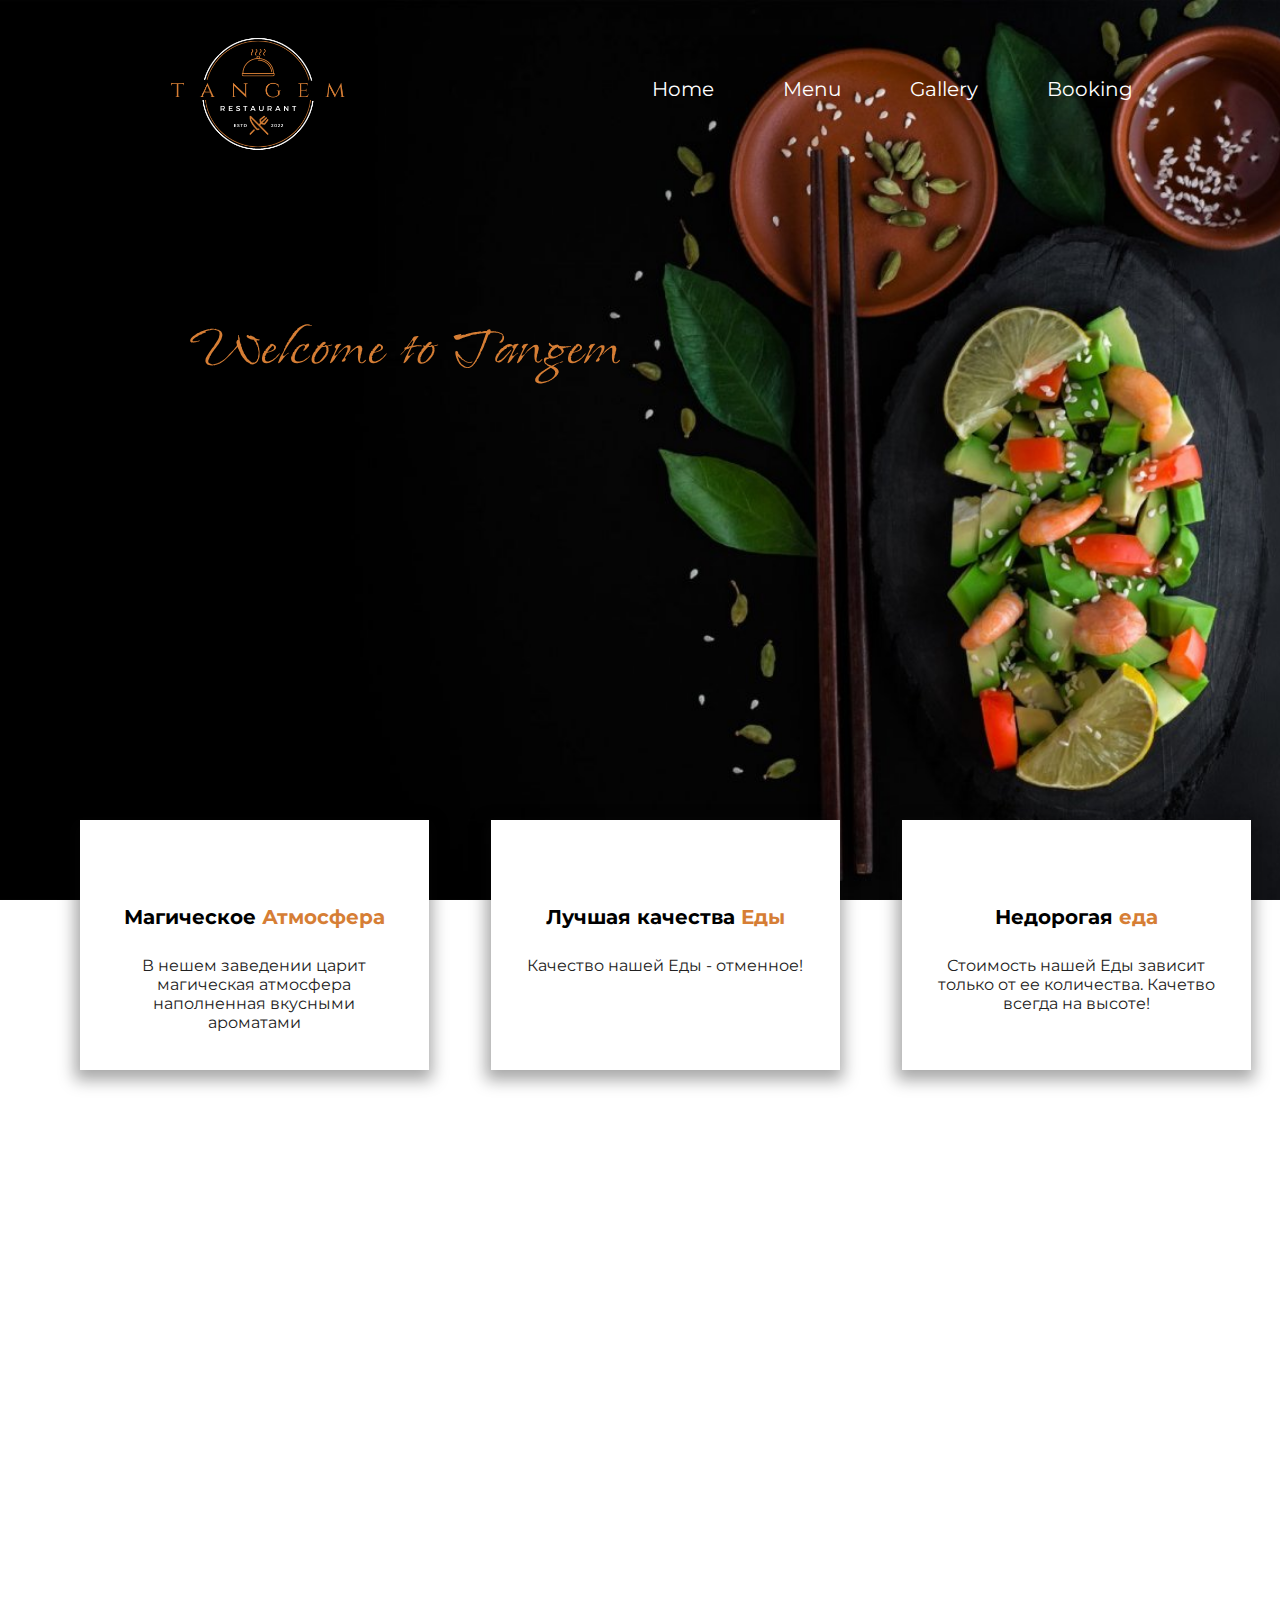
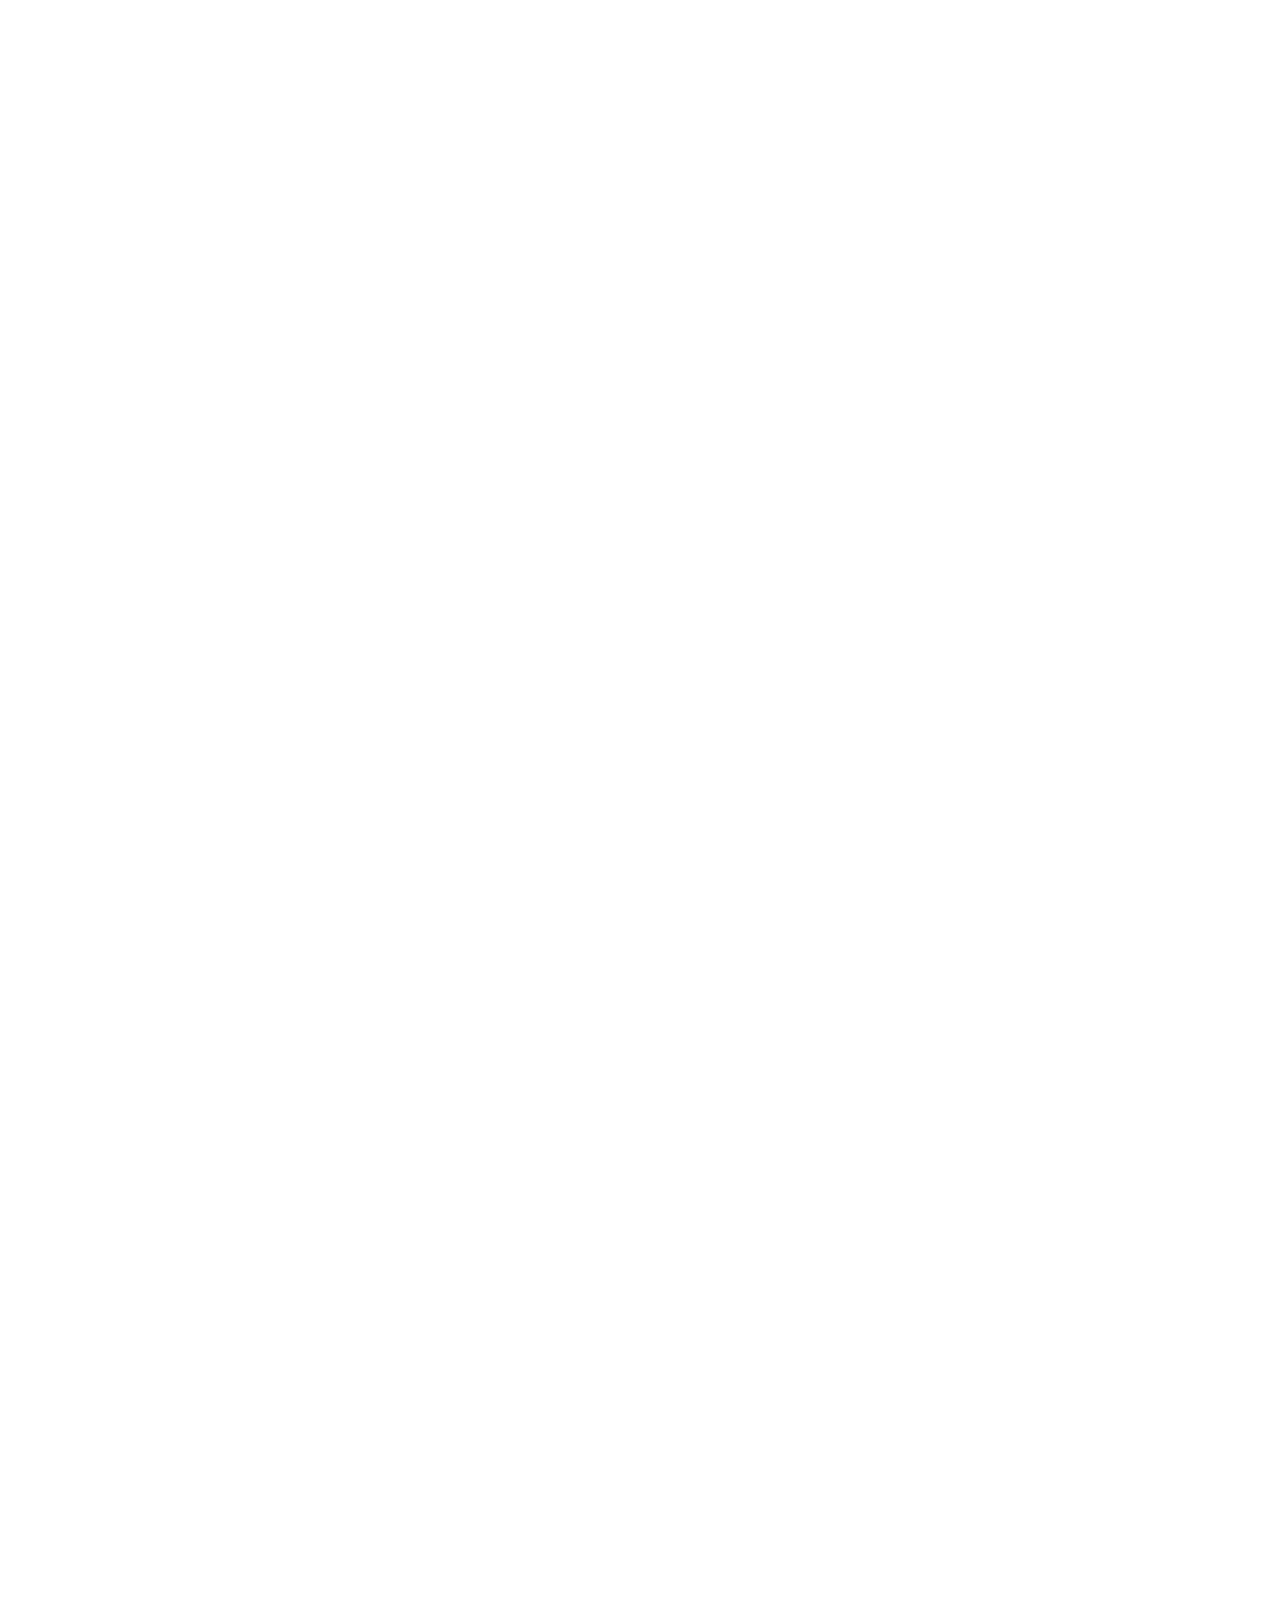
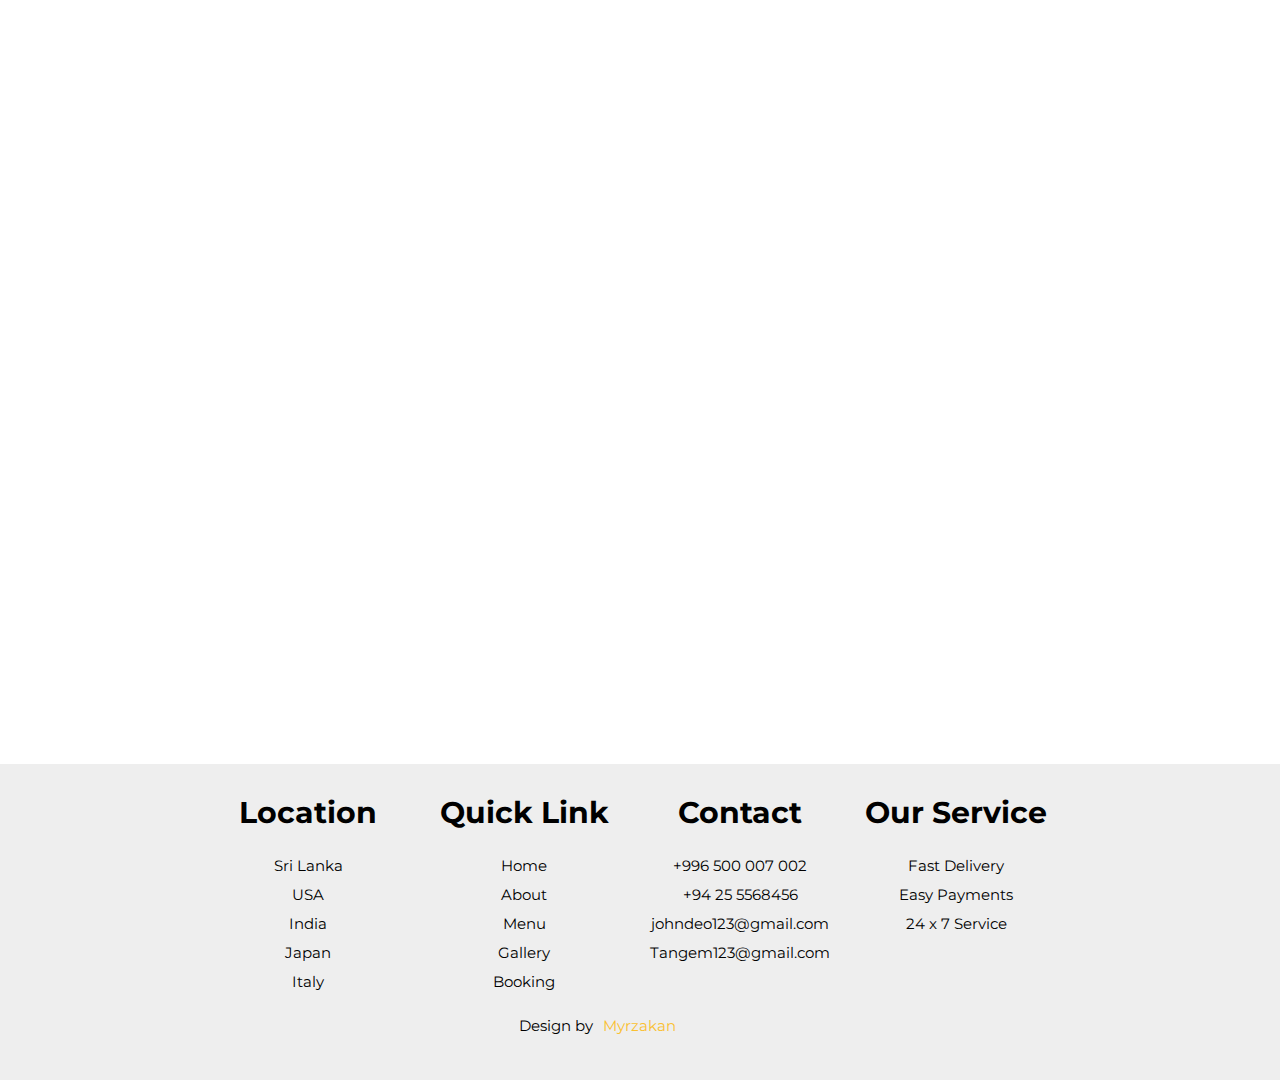
<file: home.html>
<!DOCTYPE html>
<html lang="en">
  <head>
    <meta charset="UTF-8" />
    <meta http-equiv="X-UA-Compatible" content="IE=edge" />
    <meta name="viewport" content="width=device-width, initial-scale=1.0" />
    <title>Restaurant</title>
    <link rel="stylesheet" href="style.css" />
    <link href="https://unpkg.com/aos@2.3.1/dist/aos.css" rel="stylesheet" />
    <link
      rel="shortcut icon"
      href="./img/icon-restaurant.png"
      type="image/x-icon"
    />
    <script src="https://unpkg.com/aos@2.3.1/dist/aos.js"></script>
  </head>
  <body>
    <script>
      AOS.init();
    </script>

    <nav>
      <div class="header_1" style="margin: 0 auto; width: 1330px">
        <div class="header_title">Welcome to Tangem</div>
      </div>

      <div
        class="header"
        style="background: url(./img/fon.png) center / cover; width: 100%"
      >
        <div class="container">
          <div class="header_logo">
            <img src="./img/logo.png" alt="logo" />
          </div>
          <div class="header_line">
            <div class="nav">
              <a class="nav_item" href="#">Home</a>
              <a class="nav_item" href="./img.mairam/index.html">Menu</a>
              <a class="nav_item" href="./nurdana/gallery.html">Gallery</a>
              <a class="nav_item" href="./nurdana/booking.html">Booking</a>
            </div>
          </div>
        </div>
      </div>
    </nav>

    <main>
      <section>
        <div class="cartsContainer">
          <div class="wrap">
            <div class="informBlock">
              <h5 class="mainText">Магическое <span>Атмосфера</span></h5>
              <div class="underlineBlock"></div>
              <p class="secondText">
                В нешем заведении царит магическая атмосфера наполненная
                вкусными ароматами
              </p>
            </div>

            <div class="informBlock">
              <h5 class="mainText">Лучшая качества <span>Еды </span></h5>
              <div class="underlineBlock"></div>
              <p class="secondText">Качество нашей Еды - отменное!</p>
            </div>

            <div class="informBlock">
              <h5 class="mainText">Недорогая <span>еда</span></h5>
              <div class="underlineBlock"></div>
              <p class="secondText">
                Стоимость нашей Еды зависит только от ее количества. Качетво
                всегда на высоте!
              </p>
            </div>
          </div>
        </div>
      </section>

      <section>
        <div class="history">
          <div class="container_main">
            <div class="history_hoider">
              <div
                class="history_info"
                data-aos="fade-right"
                data-aos-offset="380"
                data-aos-easing="ease-in-sine"
              >
                <div class="history_title">Наша <span> История</span></div>

                <div class="history_desc">
                  Как и у любого другого самобытного места, у нас есть своя,
                  особая история. Идея ресторана пришла основателям неожиданно.
                  Во время прогулки по лесу создатель нашего ресторана застрял в
                  сотнях километров от ближайшего населенного пункта. Вдали от
                  цивилизации и связи им пришлось навремя обустровать себе
                  нехитрый быт, добывать и готовить себе еду.
                </div>

                <div class="history_number">
                  <div class="number_item">93 <span>Напитки</span></div>
                  <div class="number_item">200 <span>Еда</span></div>
                  <div class="number_item">71 <span>Закуски</span></div>
                </div>
              </div>

              <div
                class="history_images"
                data-aos="fade-left"
                data-aos-offset="380"
                data-aos-easing="ease-in-sine"
              >
                <img class="images_1" src="./img/b.1.jpg" alt="img" />

                <img class="images_2" src="./img/b.2.jpg" alt="img" />

                <img class="images_3" src="./img/b.3.jpg" alt="img" />
              </div>
            </div>
          </div>
        </div>

        <div class="fon_img">
          <div class="img_text">
            <h1>ГОСТИННАЯ</h1>
            <p>
              Идеальный зал для чаепития после работы, празднования дня рождения
              или позднего ночного возлияния. В окружении причудливых картин и
              множества деталей и старинных предметов.
            </p>
          </div>
        </div>
      </section>

      <section>
        <div class="section_container">
          <div class="section_text" data-aos="zoom-in" data-aos-duration="1000">
            <h2>НАШИ КОМАНДА</h2>
            <p>Все к вашим услугам, чтобы предложить лучший возможный опыт.</p>
          </div>

          <div class="img">
            <img
              class="img_1"
              src="./img/img.1.webp"
              data-aos="fade-up"
              data-aos-duration="1600"
            />

            <img
              class="img_2"
              src="./img/img.2.jpg"
              data-aos="fade-up"
              data-aos-duration="1200"
            />

            <img
              class="img_3"
              src="./img/img.3.jpg"
              data-aos="fade-up"
              data-aos-duration="1500"
            />
          </div>
        </div>
      </section>
    </main>

    <footer>
      <div class="footer_main">
        <div class="footer_tag">
          <h2>Location</h2>
          <p>Sri Lanka</p>
          <p>USA</p>
          <p>India</p>
          <p>Japan</p>
          <p>Italy</p>
        </div>

        <div class="footer_tag">
          <h2>Quick Link</h2>
          <p><a href="#">Home</a></p>
          <p><a href="#">About</a></p>
          <p><a href="#">Menu</a></p>
          <p><a href="#">Gallery</a></p>
          <p><a href="#">Booking</a></p>
        </div>

        <div class="footer_tag">
          <h2>Contact</h2>
          <p>+996 500 007 002</p>
          <p>+94 25 5568456</p>
          <p>johndeo123@gmail.com</p>
          <p>Tangem123@gmail.com</p>
        </div>

        <div class="footer_tag">
          <h2>Our Service</h2>
          <p>Fast Delivery</p>
          <p>Easy Payments</p>
          <p>24 x 7 Service</p>
        </div>
      </div>

      <p class="end">
        Design by<span><i class="fa-solid fa-face-grin"></i> Myrzakan </span>
      </p>
    </footer>
  </body>
</html>
</file>
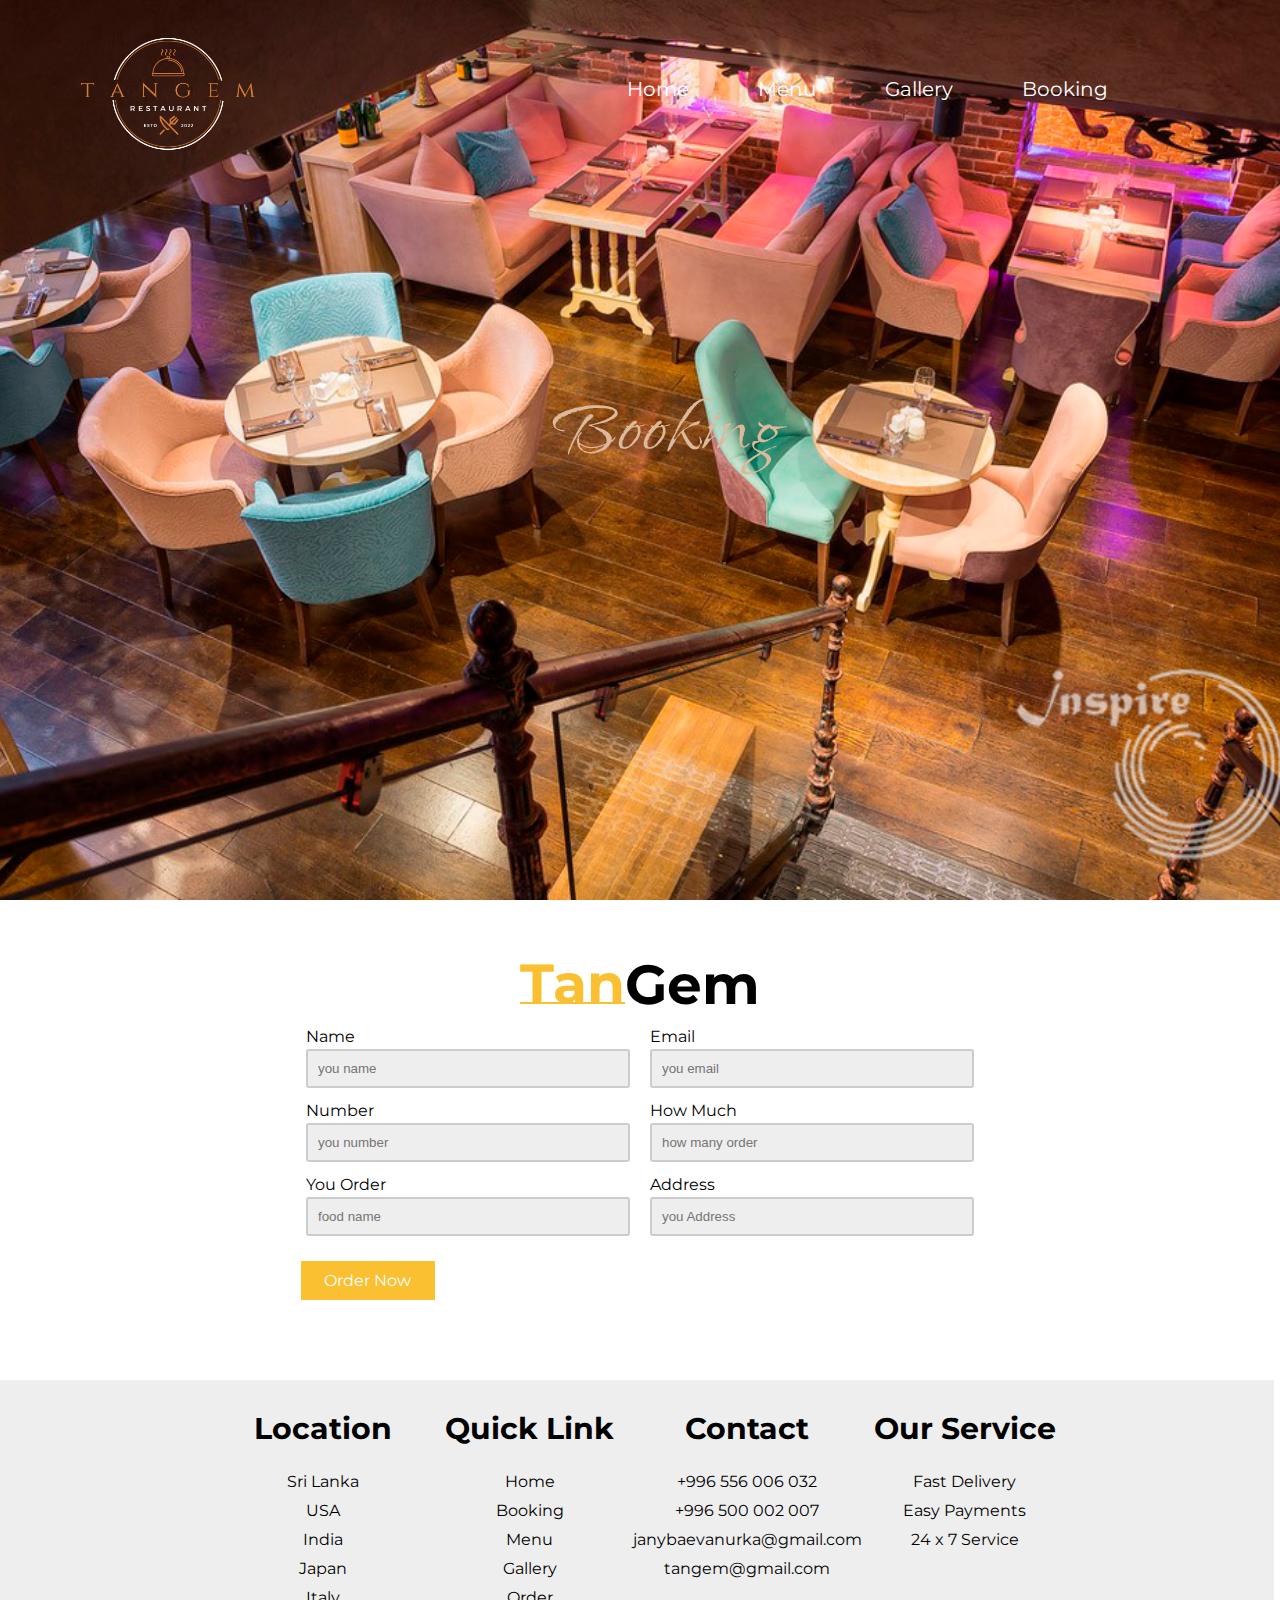
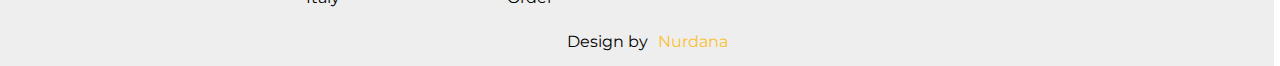
<file: nurdana/booking.html>
<!DOCTYPE html>
<html lang="en">
<head>
    <meta charset="UTF-8">
    <meta http-equiv="X-UA-Compatible" content="IE=edge">
    <meta name="viewport" content="width=device-width, initial-scale=1.0">
    <title>Забронировать</title>
    <link rel="stylesheet" href="./style.css">
    <link rel="shortcut icon" href="../img/icon-restaurant.png" type="image/x-icon">
</head>
<body>
    <nav> 
        <div class="header_1"> 
            <div class="header_title"> 
                Booking     
            </div> 
        </div> 
        <nav>
           
        </div>
             <div class="header" style="background: url(./img/8.png) center / cover;"> 
                <div class="container"> 
                    <div class="header_logo"> 
                        <img src="./img/logo.png" alt="logo"> 
                    </div> 
                    <div class="header_line"> 
                        <div class="nav"> 
                            <a class="nav_item" href="/home.html">Home</a> 
                            <a class="nav_item" href="..//img.mairam/index.html">Menu</a> 
                            <a class="nav_item" href="./gallery.html">Gallery</a> 
                            <a class="nav_item" href="#">Booking</a> 
                        </div>      
                    </div> 
                </div> 
            </div> 
        </nav>
    </nav>
    
    <div class="order" id="Order">
        <h1><span>Tan</span>Gem</h1>
        <div class="order_main">
            <form action="#">
                <div class="input">
                    <p>Name</p>
                    <input type="text" placeholder="you name">
                </div>
                <div class="input">
                    <p>Email</p>
                    <input type="email" placeholder="you email">
                </div>
                <div class="input">
                    <p>Number</p>
                    <input placeholder="you number">
                </div>
                <div class="input">
                    <p>How Much</p>
                    <input type="number" placeholder="how many order">
                </div>
                <div class="input">
                    <p>You Order</p>
                    <input placeholder="food name">
                </div>
                <div class="input">
                    <p>Address</p>
                    <input placeholder="you Address">
                </div>
                <a href="#" class="order_btn">Order Now</a>
            </form>
        </div>
    </div>

    <footer>
        <div class="footer_main">
            <div class="footer_tag">
                <h2>Location</h2>
                <p>Sri Lanka</p>
                <p>USA</p>
                <p>India</p>
                <p>Japan</p>
                <p>Italy</p>
            </div>
            <div class="footer_tag">
                <h2>Quick Link</h2>
                <p>Home</p>
                <p>Booking</p>
                <p>Menu</p>
                <p>Gallery</p>
                <p>Order</p>
            </div>
            <div class="footer_tag">
                <h2>Contact</h2>
                <p>+996 556 006 032</p>
                <p>+996 500 002 007</p>
                <p>janybaevanurka@gmail.com</p>
                <p>tangem@gmail.com</p>
            </div>
            <div class="footer_tag">
                <h2>Our Service</h2>
                <p>Fast Delivery</p>
                <p>Easy Payments</p>
                <p>24 x 7 Service</p>
            </div>
        </div>
        <p class="end">Design by<span><i class="fa-solid fa-face-grin"></i>Nurdana</span></p>
    </footer>

</body>
</html>
</file>
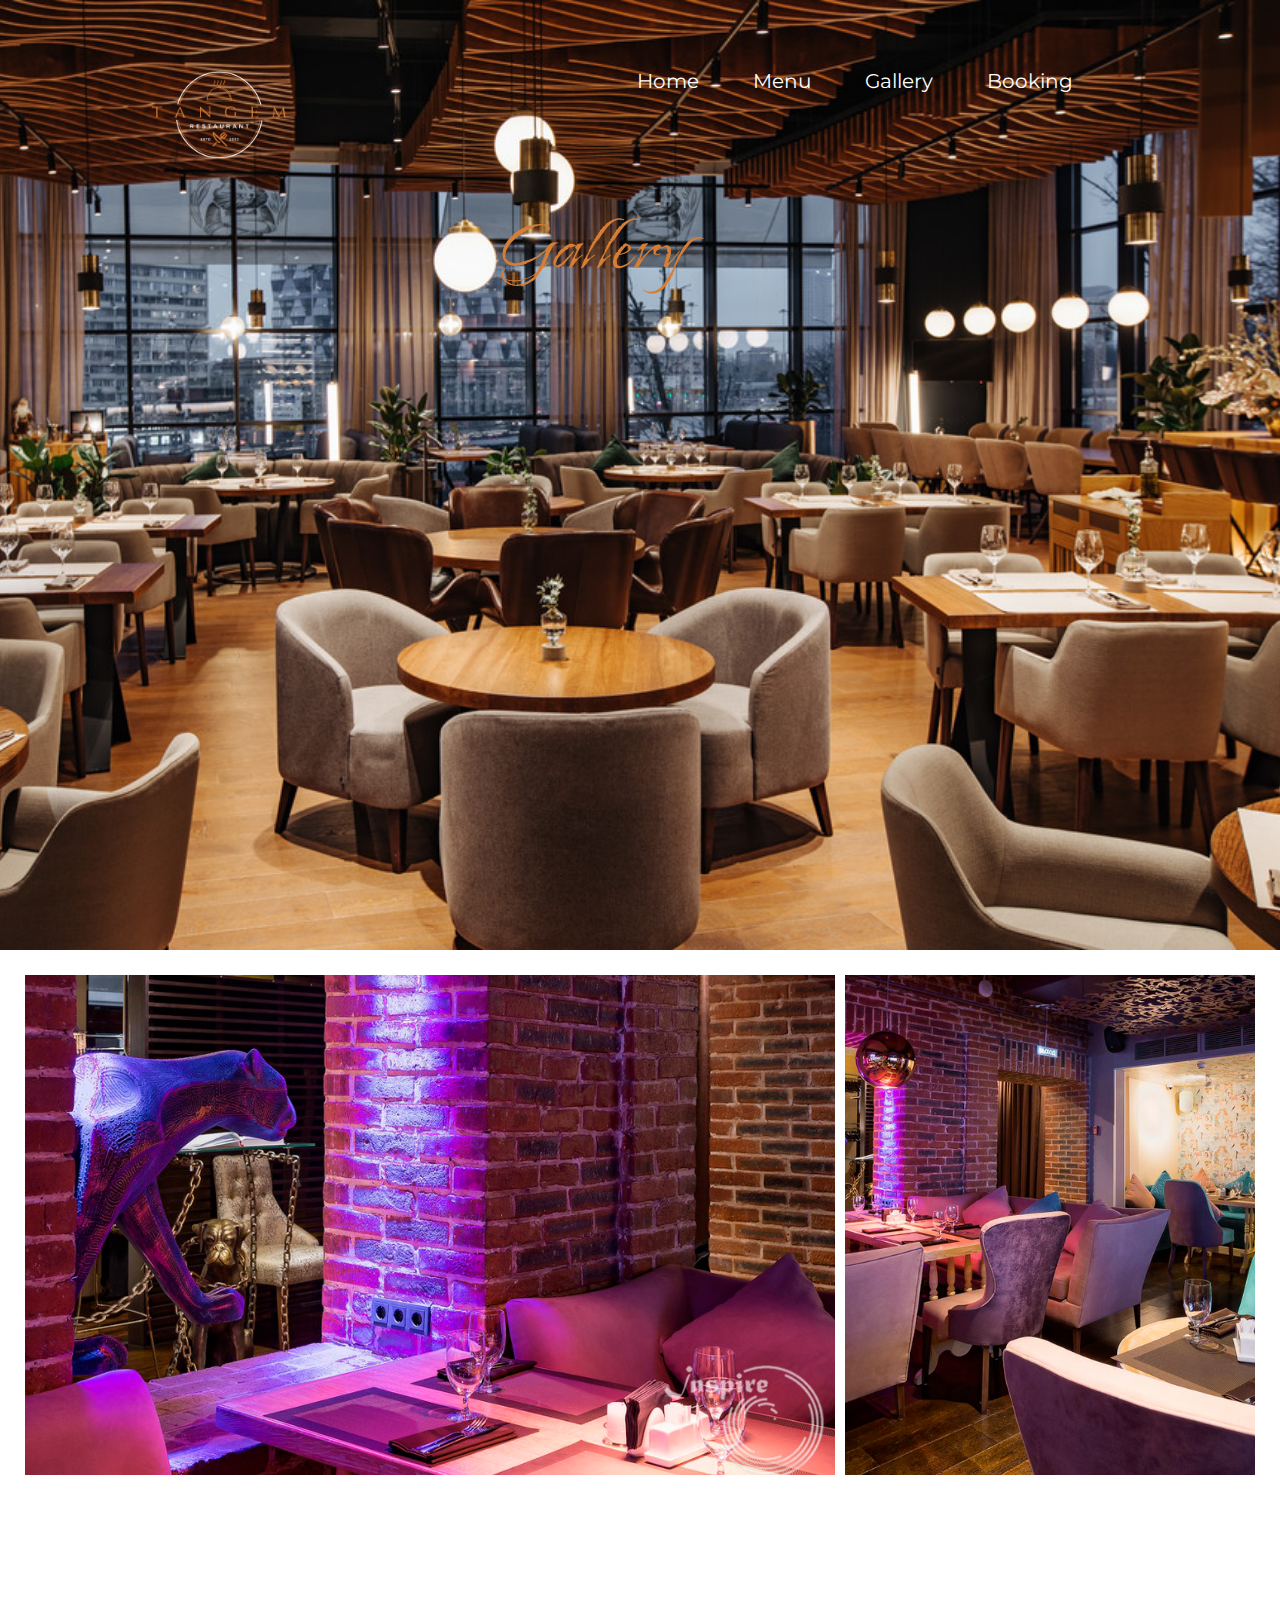
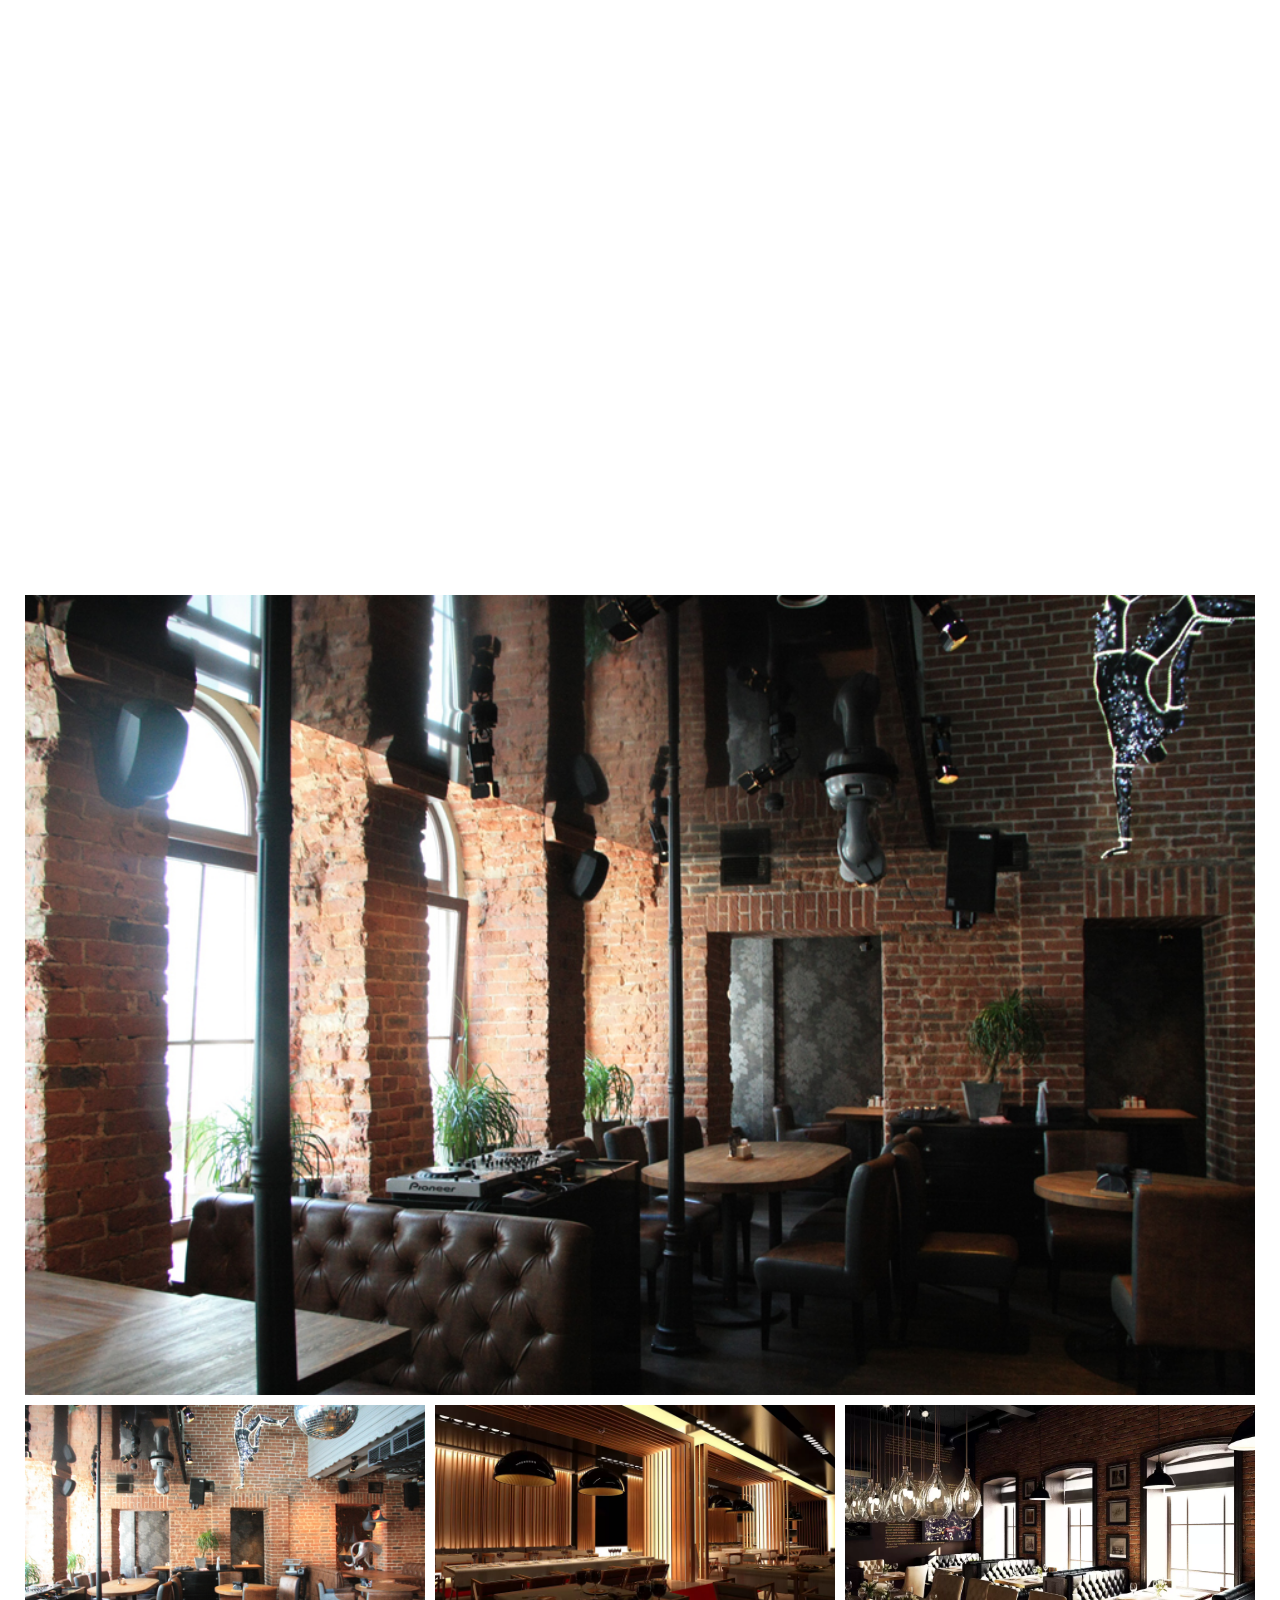
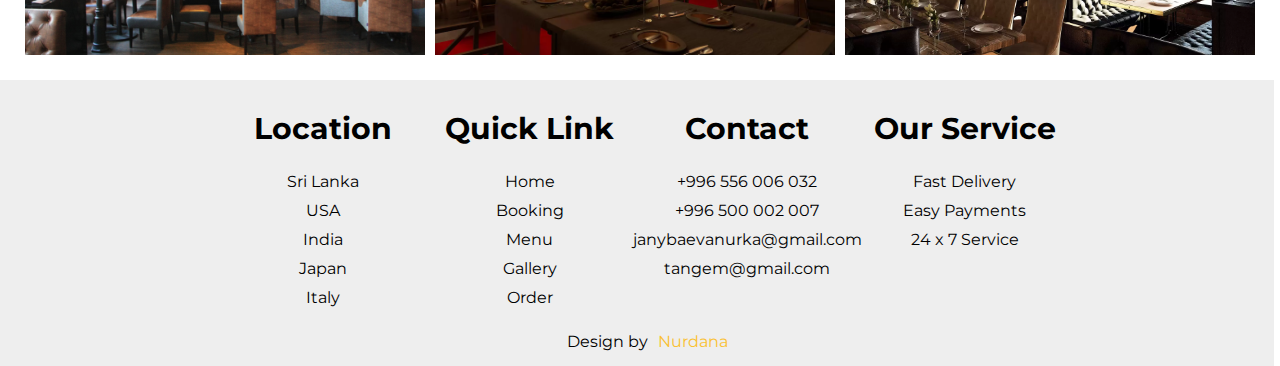
<file: nurdana/gallery.html>
<!DOCTYPE html>
<html lang="en">
<head>
    <meta charset="UTF-8">
    <meta http-equiv="X-UA-Compatible" content="IE=edge">
    <meta name="viewport" content="width=device-width, initial-scale=1.0">
    <title>Gallery</title>
    <link rel="stylesheet" href="./gallery.css">
    <link rel="shortcut icon" href="../img/icon-restaurant.png" type="image/x-icon">
</head>
<body>

    <nav> 
        <div class="header_1"> 
            <div class="header_title"> 
                Gallery    
            </div> 
        </div> 
        <nav>
           
        </div>
             <div class="header" style="background: url(./img/mm.png) center / cover;"> 
                <div class="container"> 
                    <div class="header_logo"> 
                        <img src="./img/logo.png" alt="logo"> 
                    </div> 
                    <div class="header_line"> 
                        <div class="nav"> 
                            <a class="nav_item" href="..//home.html">Home</a> 
                            <a class="nav_item" href="..//img.mairam/index.html">Menu</a> 
                            <a class="nav_item" href="..//nurdana/gallery.html">Gallery</a> 
                            <a class="nav_item" href="./booking.html">Booking</a> 
                        </div>      
                    </div> 
                </div> 
            </div> 
        </nav>
    </nav>
 
    <div class="cards">
        <div class="items item1"></div>
        <div class="items item2"></div>
        <div class="items item3"></div>
        <div class="items item4"></div>
        <div class="items item5"></div>
        <div class="items item6"></div>
        <div class="items item7"></div>
    </div>

    <footer>
        <div class="footer_main">
            <div class="footer_tag">
                <h2>Location</h2>
                <p>Sri Lanka</p>
                <p>USA</p>
                <p>India</p>
                <p>Japan</p>
                <p>Italy</p>
            </div>
            <div class="footer_tag">
                <h2>Quick Link</h2>
                <p>Home</p>
                <p>Booking</p>
                <p>Menu</p>
                <p>Gallery</p>
                <p>Order</p>
            </div>
            <div class="footer_tag">
                <h2>Contact</h2>
                <p>+996 556 006 032</p>
                <p>+996 500 002 007</p>
                <p>janybaevanurka@gmail.com</p>
                <p>tangem@gmail.com</p>
            </div>
            <div class="footer_tag">
                <h2>Our Service</h2>
                <p>Fast Delivery</p>
                <p>Easy Payments</p>
                <p>24 x 7 Service</p>
            </div>
        </div>
        <p class="end">Design by<span><i class="fa-solid fa-face-grin"></i>Nurdana</span></p>
    </footer>
</body>
</html>
</file>
<file: style.css>
@import url('https://fonts.googleapis.com/css2?family=Kolker+Brush&family=Lobster&family=Montserrat:ital,wght@0,100;0,200;0,300;0,400;0,500;0,600;0,700;0,800;0,900;1,100;1,200;1,300;1,400;1,500;1,600;1,700;1,800;1,900&display=swap');
@import url('https://fonts.googleapis.com/css2?family=Island+Moments&display=swap');
@import url('https://fonts.googleapis.com/css2?family=Roboto:wght@100&display=swap');
@import url('https://fonts.googleapis.com/css2?family=Open+Sans:ital,wght@0,300;0,400;0,500;0,600;0,700;0,800;1,300;1,400;1,500;1,600;1,700;1,800&display=swap');

* {
    margin: 0;
}


/* --------------------------------------Scroll----------------------------------------- */

::-webkit-scrollbar {
    width: 12px;
}

::-webkit-scrollbar-track {
    background: #dddddd;
}

::-webkit-scrollbar-thumb {
    background: #D67E35;
}


/* ---------------------------------------NAV--------------------------------- */



nav {
    margin: 0 auto;
    width: 1330px;
}

.container_main {
    margin: 0px 100px;
    
}


.header {
    width: 100%;
    height: 100vh;
 
}

.header_logo img {
    width:258px;
    margin-left: 130px;
    margin-top: -35px;
}

.header_line {
    display: flex;
    align-items: center;
    justify-content: space-around;
    margin-top: -150px;
    margin-left: 480px;
  
}

.nav_item {
    color: white;
    font-family: 'Montserrat', sans-serif;
    text-decoration: none;
    font-weight: 700px;
    font-size: 20px;
    margin-right: 25px;
    transition: color 0.3s linear;
    padding: 0px 20px;
    
}
.nav_item:hover {
    color: red;
}


.header_1 {
    font-family: 'Island Moments', cursive;
}

.header_title {
    color: #d67e35;
    font-size: 70px;
    font-weight: 400;
    text-align: center;
    position: absolute;
    left: 100px;
    margin-top: 300px;
    margin-left: 90px;
}



/* -----------------------------------------------main--------------------------------------------------- */

main {
    margin: 0 auto;
    width: 1330px;
}

.cartsContainer {
    display: flex;
    justify-content: center;
    align-items: center;
    min-width: 100vh;
    margin: 0;
    padding: 0;
    font-family: 'Montserrat', sans-serif;
}

.wrap {
    display: flex;
    align-items: center;   
}

.informBlock {
    width: 349px;
    height: 250px;
    background: #ffffff;
    padding: 30px;
    box-sizing: border-box;
    transition: .4s;
    margin: 0px 31px;
    margin-top: -80px;
    box-shadow: -1px 6px 15px 4px rgba(10, 11, 11, 0.36);
    cursor: pointer; 
}

span {
    color: #D67E35;
}

.mainText {
    color: black;
    margin: 55px 0 0 0;
    font-size: 20px;
    text-align: center;
}

.underlineBlock {
    height: 0;
    width: 35px;
    border-top: 2px solid white;
    margin-top: 10px;
    transition: .4s;
}

.secondText {
    color:  #222121;
    font-size: 16px;
    margin-top: 15px;
    text-align: center;
}

.informBlock:hover {
    background: #D67E35;
    
}

.informBlock:hover .underlineBlock{
    width: 280px;
    border-color: black;
    transition: width 2s;
}

.secondText:hover {
    color: black;
}



/* -------------------------------------------------history------------------------------------------------ */


.history {
    margin-top: 160px;
    margin-left: 0px;

}
.history_title {
    font-family: 'Montserrat', sans-serif;
    font-size: 54px;
    width: 400;
    width: 444px;
    text-align: center;
    margin-top: 30px;
    margin-left: 45px;

}

.history_title span {
    color: #D67E35;

}

.history_desc {
    color: #222121;
    font-family: 'Montserrat', sans-serif;
    font-size: 15px;
    width: 444px;
    text-align: center;
    margin-left: 45px;
}

.history_number {
    display: flex;
    width: 444px;
    justify-content: center;
    font-family: 'Montserrat', sans-serif;
    margin-left: 70px;
    margin-top: 40px;
}

.number_item {
    margin-right: 60px;
    text-align: center;
    font-size: 30px;
    color: #BC9060;
}

.number_item span {
    display: block;
    color: #000;
    
}

.history_images {
    position: relative;
}

.history_hoider {
    display: flex;
    
}



.images_1 {
    position: absolute;
    z-index: 999;
    top: 54px;
    left: 70px;
    width: 233px;
    height: 300px;
}


.images_2 {
    position: absolute;
    z-index: 0;
    top: -16px;
    left: 270px; 
    width: 255px;
    height: 430px;
}

.images_3 {
    position: absolute;
    z-index: 999;
    top: 170px;
    left: 355px;
    width: 255px;
    height: 300px;
 
}



/* --------------------------------------background url------------------------------------ */


.fon_img {
    position: relative;
    top: 200px;
    background: url(./img/interier-restorana.jpg) center / cover fixed;
    width: 100%;
    height: 750px;   
    margin-bottom: 100px;
    color: #ffffff;
    font-family: 'Montserrat', sans-serif;
   
}



.fon_img h1 {
    font-size: 40px;
}

.fon_img p {
    font-size: 16px;
}

.img_text {
    padding-top: 260px;
    padding-left: 300px;
    padding-right: 300px;
}




/* ---------------------------------------------------img--------------------------------  */

.section_container {
    margin-top: 500px;
    margin-bottom: 200px;
    margin-left: 50px;
    font-family: 'Montserrat', sans-serif;
   
}

.section_text h2 {
    font-size: 40px;
    padding-bottom: 10px;
}

.section_text p {
    font-size: 16px;   
    padding-right:  350px; 
}

.section_text {
    margin-left: 580px;
}

.img_1 {
    position: relative;
    left: 248px;
    bottom: 70px;
    width: 306px;
    height: 459px;
    max-width: 100%;
}

.img_2 {
    position: relative;
    right: 150px;
    bottom: 550px;
    width: 394px;
    height: 591px;
    max-width: 100%;
}

.img_3 {
    position: relative;
    top: 50px;
    right: 133px;
    width: 547px;
    height: 821px;
    max-width: 100%;
}


/* ------------------------------------------footer------------------------ */



footer{
    width: 100%;
    padding: 30px 0px;
    background: #eeeeee;
    font-family: 'Montserrat', sans-serif;
}

footer .footer_main {
    display: grid;
    grid-template-columns: 1fr 1fr 1fr 1fr 1fr;
    margin-left: 200px;
}

footer .footer_main .footer_tag{
    text-align: center;
}

footer .footer_main .footer_tag h2{
    color: #000;
    margin-bottom: 25px;
    font-size: 30px;
}

footer .footer_main .footer_tag p{
    margin: 10px 0;
    
}

footer .footer_main .footer_tag i{
    margin: 0 5px;
    cursor: pointer;
}

footer .footer_main .footer_tag i:hover{
    color: #fac031;
}

footer .end{
    display: flex;
    align-items: center;
    justify-content: center;
    padding: 15px;
}

footer .end span{
    color: #fac031;
    margin-left: 10px;
}

.footer_tag a {
    text-decoration: none;
    color: #000;
}







/* -----------------------------------------АДАПТИРОВАНИЕ----------------------------  */



@media only screen and (max-width: 2560px) {

    .header_title {
        position: absolute;
        left: 618px;
        margin-top: 489px;
    }

    .nav_item {
        font-size: 24px;
    }

    footer {
        padding-left: 140px;
    }

    footer .end {
        padding-right: 270px;
        font-size: 20px;
    }

    footer .footer_main .footer_tag p {
        font-size: 22px;
    }




}

@media only screen and (max-width: 1440px) {

    footer {
        padding-left: 0px;
    }

    footer .end {
        font-size: 15px;
        padding-right: 100px;
    }

    footer .footer_main .footer_tag p {
        font-size: 15px;
    }

    .header_title {
        position: absolute;
        left: 100px;
        margin-top: 310px;
    }

    .nav_item {
        font-size: 20px;
    }


}

@media only screen and (max-width: 1024px) {

    footer {
        width: 130%;
    }

    .header_title {
        position: absolute;
        left: 62px;
        margin-top: 260px;
    }
}

@media only screen and (max-width: 768px) {

    footer {
        width: 173%;
    }

    .header_title {
        margin-top: 260px;
    }

    .header_title {
        position: absolute;
        left: 54px;
    }
}

@media only screen and (max-width: 425px) {

    footer {
        width: 312%;
    }

    .header_title {
        margin-top: 224px;
    }
}

@media only screen and (max-width: 375px) {

    footer {
        width: 353%;
    }

    .header_title {
        font-size: 52px;
    }

    .header_title {
        margin-top: 237px;
    }
}

@media only screen and (max-width: 320px) {

    footer {
        width: 400%;
    }

    .header_title {
        font-size: 41px;
    }
}
</file>
<file: nurdana/style.css>
@import url('https://fonts.googleapis.com/css2?family=Island+Moments&display=swap');
@import url('https://fonts.googleapis.com/css2?family=Kolker+Brush&family=Lobster&family=Montserrat:ital,wght@0,100;0,200;0,300;0,400;0,500;0,600;0,700;0,800;0,900;1,100;1,200;1,300;1,400;1,500;1,600;1,700;1,800;1,900&display=swap');

::-webkit-scrollbar {
    width: 12px;
}

::-webkit-scrollbar-track {
    background: #dddddd;
}

::-webkit-scrollbar-thumb {
    background: #D67E35;
}


* {
    margin: 0;
}

.container_main { 
    margin: 0px 100px; 
} 
nav { 
    margin: 0 auto; 
} 
 
.container_main { 
    margin: 0px 100px; 
     
} 

.header { 
    margin: 0;
    width: 100%; 
    height: 100vh; 
  
} 
 
.header_logo img { 
    width:258px; 
    margin-left: 40px; 
    margin-top: -35px; 
} 
 
.header_line { 
    display: flex; 
    align-items: center; 
    justify-content: space-around; 
    margin-top: -150px; 
    margin-left: 480px; 
} 
 
.nav_item { 
    color: white; 
    font-family: 'Montserrat', sans-serif; 
    text-decoration: none; 
    font-weight: 700px; 
    font-size: 20px; 
    margin-right: 25px; 
    transition: color 0.3s linear; 
    padding: 20px;
} 
.nav_item:hover { 
    color: red; 
} 
 
 
.header_1 { 
    font-family: 'Island Moments', cursive;
} 
 
.header_title { 
    color: #ddb99c; 
    font-size: 90px; 
    font-weight: 400; 
    text-align: center; 
    position: absolute; 
    left: 100px; 
    margin-top: 380px; 
    margin-left: 450px; 
}

.order {
    width: 100%;
    height:100%;
    padding: 50px 0;
    background-size: cover;
    background-position: center;
    font-family: 'Montserrat', sans-serif;
}

.order h1 {
    display: flex;
    align-items: center;
    justify-content: center;
    color: #000;
    font-size: 55px;
    margin-top: 0px; 
    
}

.order h1 span {
    color: #fac031;
    font-family: mv boli;
    text-decoration: none;
    font-family: 'Montserrat', sans-serif;
}

.order h1 span::after {
    content: '';
    width: 100%;
    height: 2px;
    background: #fac031;
    display: block;
    position: relative;
    bottom: 15px;
}

.order .order_main {
    display: flex;
    align-items: center;
    justify-content: space-around;
}

.order .order_main form {
    display: grid;
    grid-template-columns: 1fr 1fr;
    grid-gap: 0 10px;
}

.order .order_main form .input p {
    line-height: 25px;
}

.order .order_main form .input {
    margin: 5px;
}

.order .order_main form .input input {
    width: 300px;
    height: 35px;
    padding: 0 10px;
    border: 2px solid #cccccc;
    background: #eeeeee;
    outline: none;
    border-radius: 3px;
}

.order .order_main form .input input:focus {
    border: 2px solid #fac031;
}

.order .order_main form .order_btn {
    padding: 10px 0;
    background: #fac031;
    color: white;
    width: 40%;
    text-align: center;
    margin-top: 20px;
    text-decoration: none;
}



footer {
    margin-top: 30px;
    width: 98%;
    padding: 30px 0 0 20px;
    background: #eeeeee;
    font-family: 'Montserrat', sans-serif;
}

footer .footer_main {
    display: grid;
    grid-template-columns: 1fr 1fr 1fr 1fr 1fr;
    margin-left: 200px;
}

footer .footer_main .footer_tag {
    text-align: center;
}

footer .footer_main .footer_tag h2 {
    color: #000;
    margin-bottom: 25px;
    font-size: 30px;
}

footer .footer_main .footer_tag p {
    margin: 10px 0;
}

footer .footer_main .footer_tag i {
    margin: 0 5px;
    cursor: pointer;
}

footer .footer_main .footer_tag i:hover {
    color: #fac031;
}

footer .end {
    display: flex;
    align-items: center;
    justify-content: center;
    padding: 15px;
}

footer .end span {
    color: #fac031;
    margin-left: 10px;
}




/* ---------contact-------- */
.contact {
    /* padding-top: 100px; */
    /* margin-right: 300px; */
    background: #fff; 
}
.contact .container {
    display: flex;
    flex-direction: column;
    align-items: center;
}
.contact-img {
    margin-bottom: 27px;
}
.contact-text p {
    font-style: 18px;
    color: rgb(114, 160, 9);
    text-align: center;
    margin-bottom: 10px;
}
.aut {
    font-size: 24px;
    color: rgb(175, 198, 123);
    text-align: center;
    font-family: "Myriad Pro";
    margin-bottom: 40px;
}
.contact-social {
    padding-top: 10px;
}
.contact-social img {
    margin: 0 5px;
}
</file>
<file: nurdana/gallery.css>
@import url('https://fonts.googleapis.com/css2?family=Montserrat:ital,wght@0,100;0,200;0,300;0,400;0,500;0,600;0,700;0,800;0,900;1,100;1,200;1,300;1,400;1,500;1,600;1,700;1,800;1,900&display=swap');
@import url('https://fonts.googleapis.com/css2?family=Kolker+Brush&family=Lobster&family=Montserrat:ital,wght@0,100;0,200;0,300;0,400;0,500;0,600;0,700;0,800;0,900;1,100;1,200;1,300;1,400;1,500;1,600;1,700;1,800;1,900&display=swap');
@import url('https://fonts.googleapis.com/css2?family=Island+Moments&display=swap');


*{
    margin: 0;
    padding: 0px;
}
.container_main { 
    margin: 0px 100px; 
     
} 
 
 
.header { 
    width: 100%; 
    height: 100vh; 
    padding-top: 50px;
  
} 
 
.header_logo img { 
    width: 200px;
    margin-left: 120px; 
    margin-top: -35px; 
} 
 
.header_line {  
    display: flex; 
    align-items: center; 
    justify-content: space-around; 
    margin-top: -150px; 
    margin-left: 480px; 
   
} 
 
.nav_item { 
    color: white; 
    font-family: 'Montserrat', sans-serif; 
    text-decoration: none; 
    font-weight: 700px; 
    font-size: 20px; 
    margin-right: 50px; 
    transition: color 0.3s linear; 
     
} 
.nav_item:hover { 
    color: red; 
} 
 
 
.header_1 { 
    font-family: 'Island Moments', cursive; 
} 
 
.header_title { 
    color: #d67e35; 
    font-size: 90px; 
    font-weight: 400; 
    text-align: center; 
    position: absolute; 
    left: 100px; 
    margin-top: 200px; 
    margin-left: 400px; 
}




.cards {
    margin: 25px;
    display: grid;
    grid-template-columns: repeat(3, 1fr);
    gap: 10px;
}
.item1 {
    background: url(./img/2.png) center no-repeat fixed;
    height: 700px;
    width: 100%;
    grid-column: 1/5;
    grid-row: 2;
}
.item2 {
    background: url(./img/3.png) center / cover no-repeat;
    height: 500px;
    width: 100%;
    grid-column: 1/3;
}
.item3 {
    background: url(./img/4.png) center / cover no-repeat;
    height: 100%;
    width: 100%;
    grid-column: 3/5;
} 
.item4 {
    background: url(./img/6.png) center / cover no-repeat;
    height: 250px;
    grid-column: 1/5;
    height: 800px;
}
.item5 {
    background: url(./img/7.png) center / cover no-repeat;
    height: 250px;
    grid-column: 1/2;
}
.item6 {
    background: url(./img/9.png) center / cover no-repeat;
    height: 250px;
    grid-column: 2/3;
}
.item7 {
    background: url(./img/10.png) center / cover no-repeat;
    height: 250px;
    grid-column: 3/5;
}
    
@media(max-width:1000px) {
    .cards {
        margin: 50px;
        display: grid;
        grid-template-columns: repeat(3, 1fr);
        gap: 10px;
    }
    .item2 {
        grid-column: 1/5;
    }
}

footer{
    width: 98%;
    padding: 30px 0 0 20px;
    background: #eeeeee;
    font-family: 'Montserrat', sans-serif;
}

footer .footer_main{
    display: grid;
    grid-template-columns: 1fr 1fr 1fr 1fr 1fr;
    margin-left: 200px;
}

footer .footer_main .footer_tag{
    text-align: center;
}

footer .footer_main .footer_tag h2{
    color: #000;
    margin-bottom: 25px;
    font-size: 30px;
}

footer .footer_main .footer_tag p{
    margin: 10px 0;
}

footer .footer_main .footer_tag i{
    margin: 0 5px;
    cursor: pointer;
}

footer .footer_main .footer_tag i:hover{
    color: #fac031;
}

footer .end{
    display: flex;
    align-items: center;
    justify-content: center;
    padding: 15px;
}

footer .end span{
    color: #fac031;
    margin-left: 10px;
}

::-webkit-scrollbar{
    width: 13px;
}

::-webkit-scrollbar-track{
    border-radius: 15px;
    box-shadow: inset 0 0 5px rgba(0,0,0,0.5);
}

::-webkit-scrollbar-thumb{
    background: #fac031;
    border-radius: 15px;
}
</file>
